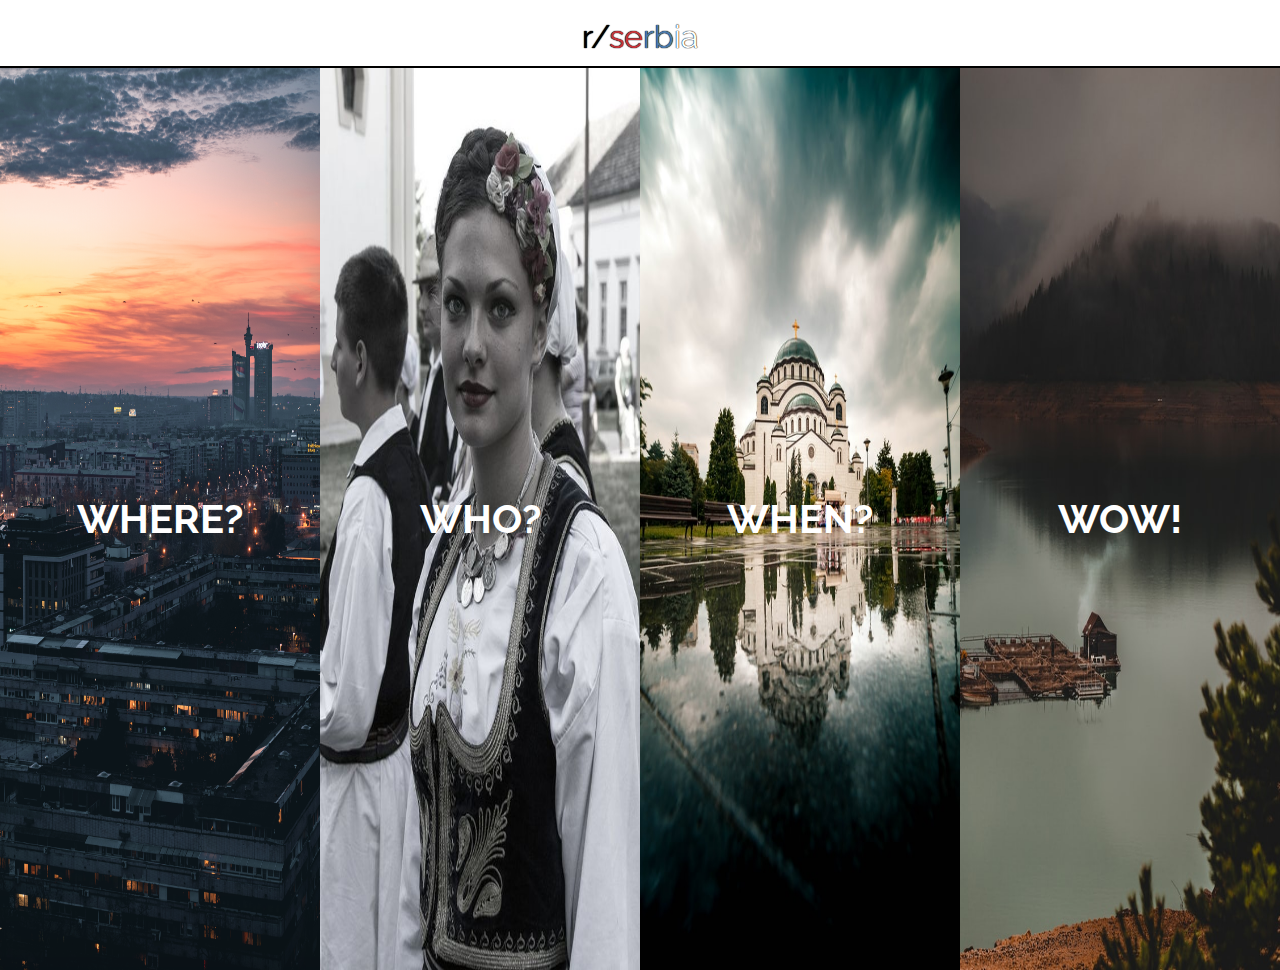
<file: RSerbia/index.html>
<!DOCTYPE html>
<html lang="en">
<head>
  <meta charset="UTF-8">
  <meta name="viewport" content="width=device-width, initial-scale=1.0">
  <link rel="stylesheet" href="https://stackpath.bootstrapcdn.com/bootstrap/4.5.2/css/bootstrap.min.css">
  <link rel="stylesheet" href="style.css">


<!-- GOOGLE FONTS -->

  <link rel="preconnect" href="https://fonts.gstatic.com">
  <link href="https://fonts.googleapis.com/css2?family=Raleway&display=swap" rel="stylesheet">
  
  <title>Србија</title>
</head>
<body>

<!-- NAVBAR -->
<nav id="mainNavbar" class="navbar navbar-dark py-0 mt-2  ">
    <div class="container-fluid">
     <a class="navbar-brand m-auto" href="index.html">
      <span style="color: black; text-shadow: 0 0 1px #000000, 0 0 1px #000000;">r/</span><span style="color: #C6363C; text-shadow: 0 0 1px #000000, 0 0 1px #000000;">se</span><span style="color: #4d79a8; text-shadow: 0 0 1px #000000, 0 0 1px #000000;">rb</span><span style="color:#FFFFFF; text-shadow: 0 0 1px #000000, 0 0 1px #000000;;">ia</span> </a>


      <!-- NAVBAR EXTRA -->
      <!-- <button class="navbar-toggler" data-toggle="collapse" data-target="#navLinks" aria-label="Toggle navigation">
        <span class="navbar-toggler-icon"></span>
      </button>
      <div id="navLinks" class="collapse navbar-collapse">
        <ul class="navbar-nav">
          <li class="nav-item">
            <a class="nav-link" id="jebimeuglavu" href="#">test</a>
          </li>
          <li class="nav-item">
            <a class="nav-link" id="jebimeuglavu" href="#">test</a>
          </li>
          <li class="nav-item">
            <a class="nav-link" id="jebimeuglavu" href="#">test</a>
          </li>
        </ul>
      </div> -->


    </div>
  </nav>

  <section class="container-fluid">
    <div class="row">
      <div id="BeogradBG" class="col-md-6 col-xl-3 px-0 siteMenu center-aligned wrapper"> 
        <a  class="blur background-image" href="where.html"> <img src="imgs/beograd.jpeg" alt="" style="height: 902px; width: 100%;"></a>
        <a href="#"> <h1 class="text">WHERE?</h1></a>
      </div>
      <div id="TradicijaBG" class="col-md-6 col-xl-3 siteMenu center-aligned wrapper px-0"> 
        <a  class="blur background-image " href="#"> <img src="imgs/tradicionalna.jpg" alt="" style="height: 902px; width: 100%; "></a>
        <a href="#"> <h1 class="text">WHO?</h1></a>
      </div>
      <div id="IstorijaBG" class="col-md-6 col-xl-3 siteMenu center-aligned wrapper px-0"> 
        <a  class="blur background-image " href="#"> <img src="imgs/istorija.jpg" alt="" style="height: 902px; width: 100%;"></a>
        <a href="#"> <h1 class="text">WHEN?</h1></a>
      </div>
      <div id="TaraBG" class="col-md-6 col-xl-3 siteMenu center-aligned wrapper px-0"> 
        <a  class="blur background-image " href="#"> <img src="imgs/tara2.jpeg" alt="" style="height: 902px; width: 100%;"></a>
        <a href="#"> <h1 class="text">WOW!</h1></a>
      </div>
    </div>
  </section>

<script src="https://code.jquery.com/jquery-3.5.1.min.js" integrity="sha256-9/aliU8dGd2tb6OSsuzixeV4y/faTqgFtohetphbbj0=" crossorigin="anonymous"></script>
<script src="https://stackpath.bootstrapcdn.com/bootstrap/4.5.2/js/bootstrap.min.js"></script>

</body>
</html>
</file>
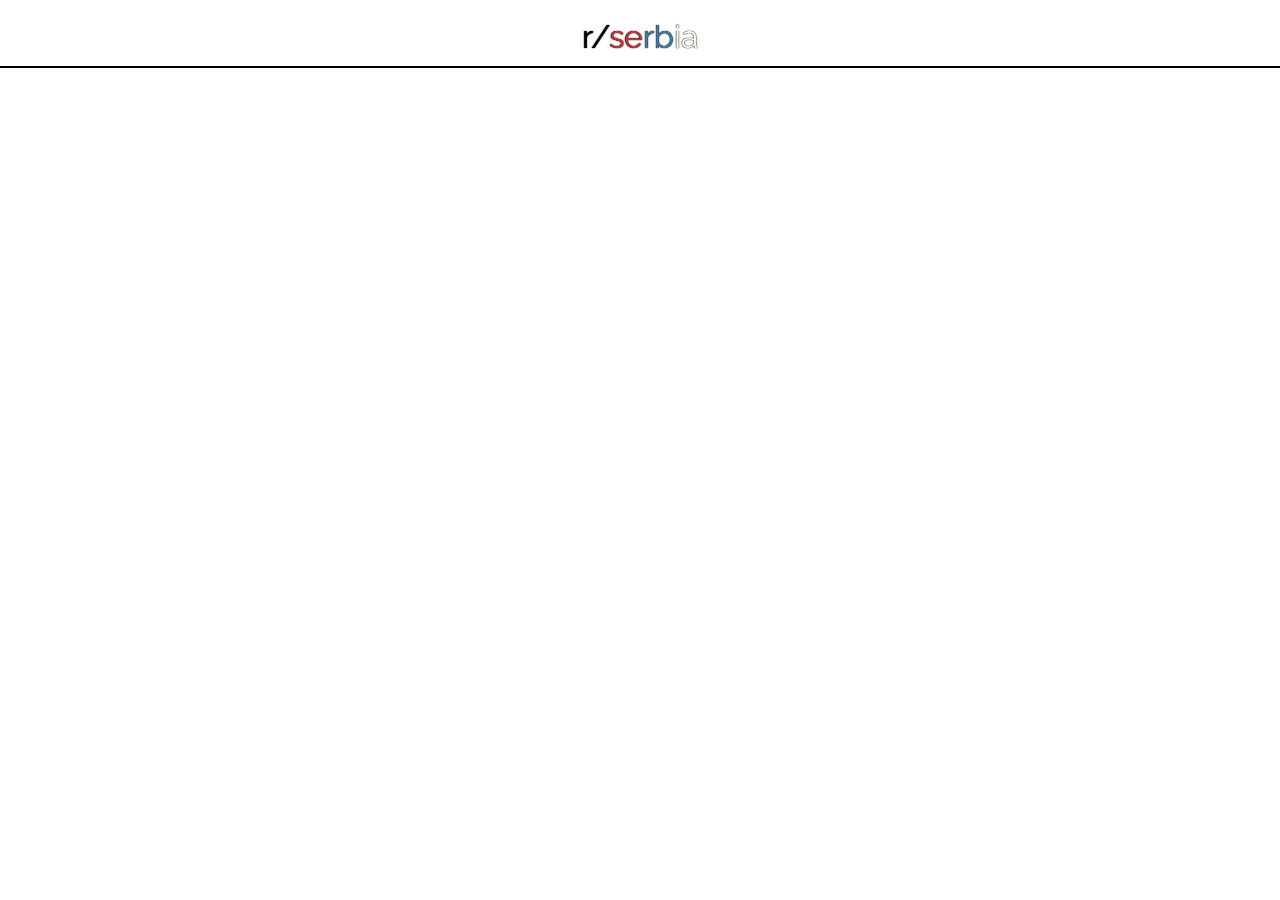
<file: RSerbia/where.html>
<!DOCTYPE html>
<html lang="en">
<head>
  <meta charset="UTF-8">
  <meta name="viewport" content="width=device-width, initial-scale=1.0">
  <link rel="stylesheet" href="https://stackpath.bootstrapcdn.com/bootstrap/4.5.2/css/bootstrap.min.css">
  <link rel="stylesheet" href="where.css">

  <!-- GOOGLE FONTS -->

  <link rel="preconnect" href="https://fonts.gstatic.com">
  <link href="https://fonts.googleapis.com/css2?family=Raleway&display=swap" rel="stylesheet">
  
  <title>Document</title>
</head>
<body>
 <!-- NAVBAR -->
  <nav id="mainNavbar" class="navbar navbar-dark py-0 mt-2  ">
  <div class="container-fluid">
   <a class="navbar-brand m-auto" href="file:///C:/Users/Veljko/Documents/Project%20Work/RSerbia/index.html">
    <span style="color: black; text-shadow: 0 0 1px #000000, 0 0 1px #000000;">r/</span><span style="color: #C6363C; text-shadow: 0 0 1px #000000, 0 0 1px #000000;">se</span><span style="color: #4d79a8; text-shadow: 0 0 1px #000000, 0 0 1px #000000;">rb</span><span style="color:#FFFFFF; text-shadow: 0 0 1px #000000, 0 0 1px #000000;;">ia</span> </a>
  </a>
  


  <script src="https://code.jquery.com/jquery-3.5.1.min.js" integrity="sha256-9/aliU8dGd2tb6OSsuzixeV4y/faTqgFtohetphbbj0=" crossorigin="anonymous"></script>
  <script src="https://stackpath.bootstrapcdn.com/bootstrap/4.5.2/js/bootstrap.min.js"></script>    
</body>
</html>
</file>
<file: RSerbia/style.css>
body{
  font-family: 'Raleway', sans-serif;
  background-color: #ffffff;
}
#mainNavbar{
  font-size: 1.125rem;
  color: white;
  border-bottom: 2px solid black;
}

#rserbia{
  text-align: center;
}

.navbar-brand{
  font-size: 2rem;
}

#BeogradBG{
  background-image: url(imgs/beograd.jpeg);
  background-repeat: no-repeat;
  background-size: cover;
}

#TradicijaBG{
  background-image: url(imgs/tradicionalna.jpg);
  background-repeat: no-repeat;
  background-size: cover;
}

#IstorijaBG{
  background-image: url(imgs/istorija.jpg);
  background-repeat: no-repeat;
  background-size: cover;
}

#TaraBG{
  background-image: url(imgs/tara2.jpeg);
  background-repeat: no-repeat;
  background-size: cover;
}

/* BLUR EFFECT */

.blur{
  -webkit-webkit-transition: all 1s ease;
  -moz-webkit-transition: all 1s ease;
  -ms-webkit-transition: all 1s ease;
  -o-webkit-transition: all 1s ease;
}
.blur:hover{
  -webkit-filter: blur(5px); 
}



/* - - - - - */

/* H1 OVER IMAGE  */

.wrapper {
  display: flex;            /* establish flex container */
  flex-direction: column;   /* stack flex items vertically */
  position: relative;       /* establish neares positioned ancenstor for absolute positioning */
}
.text{
  position: absolute;
  left: 50%;
  top: 50%;
  transform: translate(-50%, -50%);
  color: white;
  font-weight: bold;
}

.center-aligned {
    display: flex;
    align-items: center;
    justify-content: center;
}

/*  - - - - - */
</file>
<file: RSerbia/where.css>
body{
  font-family: 'Raleway', sans-serif;
  background-color: #ffffff;
}
#mainNavbar{
  font-size: 1.125rem;
  color: white;
  border-bottom: 2px solid black;
}
.navbar-brand{
  font-size: 2rem;
}
</file>
